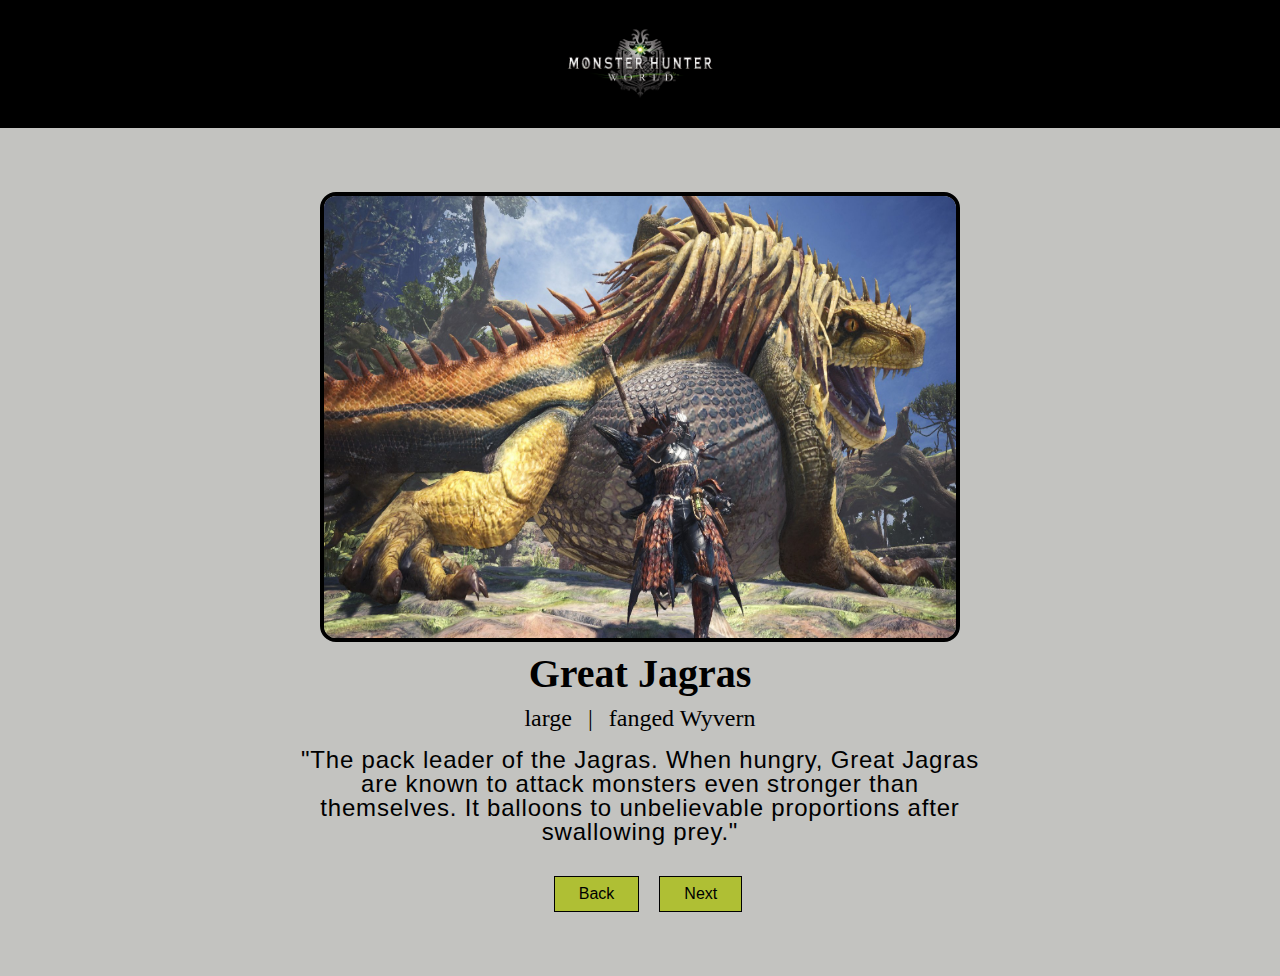
<file: index.html>
<!DOCTYPE html>
<html lang="en">
<head>
  <meta charset="UTF-8">
  <meta http-equiv="X-UA-Compatible" content="IE=edge">
  <meta name="viewport" content="width=device-width, initial-scale=1.0">
  <title>MHW Database</title>
  <link rel="stylesheet" href="./css/main.css">
</head>
<body>
  <nav class="nav">
    <a class="nav__link" href="./Pages/landing.html"><img src="./asset/images/mhw-logo.png" class="nav__icon"></a>
  </nav>
  <main class="info">
    <img src="./asset/images/greatest_jagras.jpeg" alt="monster image" class="info__image" id="images">
    <div class="info__description">
      <h1 class="info__name"> Great Jagras</h1>
      <div class="info__stat">
        <p class="info__type">large</p> |
        <p class="info__species">fanged Wyvern</p>
      </div>
    </div>
    <p class="info__paragraph">"The pack leader of the Jagras. When hungry, Great Jagras are known to attack monsters even stronger than themselves. It
    balloons to unbelievable proportions after swallowing prey."</p>
    <div class="info__button">
      <button class="info__back">Back</button>
      <button class="info__next">Next</button>
    </div>
    </main>
  <script src="./scripts/index.js"></script>
</body>
</html>
</file>
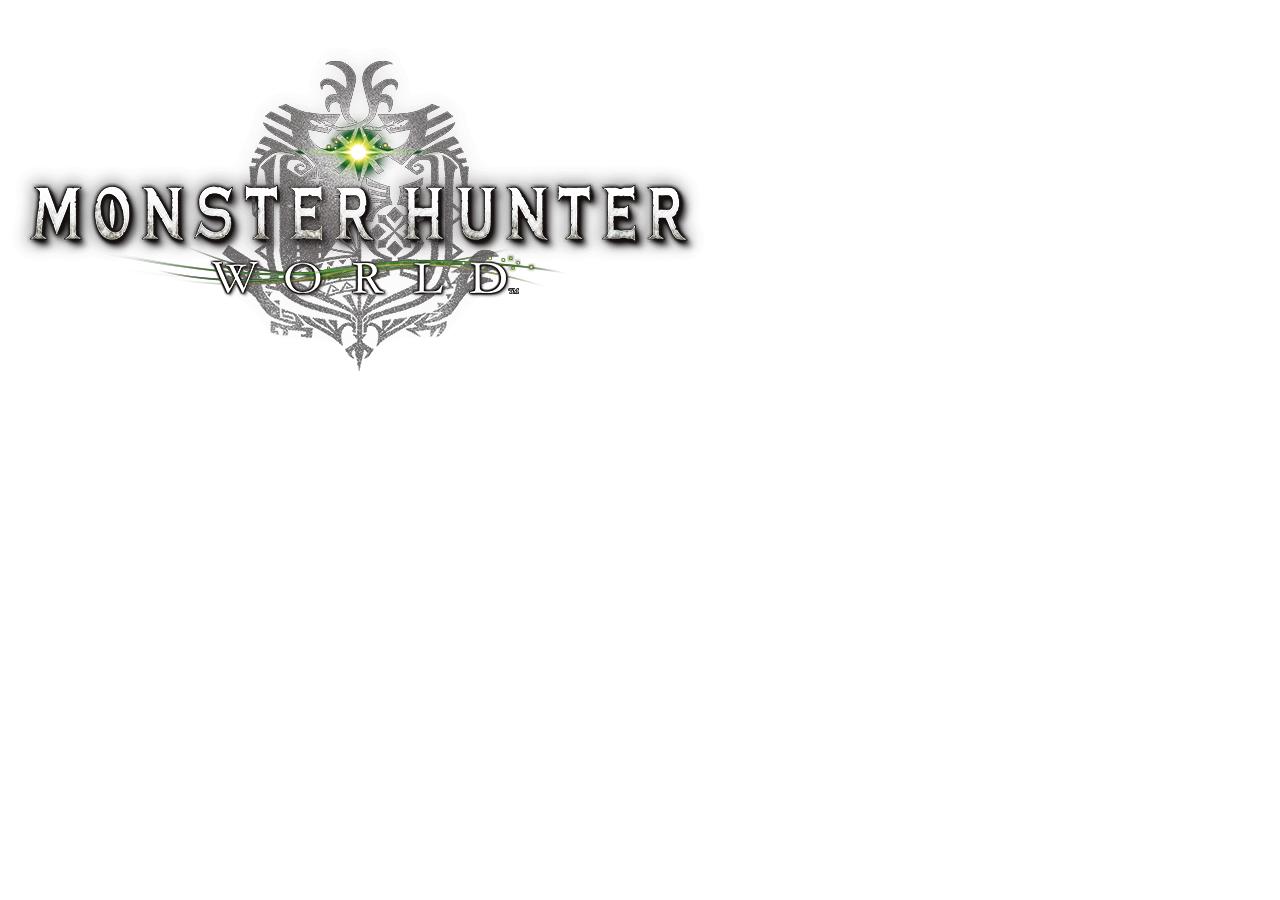
<file: mhw-minihackathon-main/index.html>
<!DOCTYPE html>
<html lang="en">
  <head>
    <meta charset="UTF-8" />
    <meta http-equiv="X-UA-Compatible" content="IE=edge" />
    <meta name="viewport" content="width=device-width, initial-scale=1.0" />
    <title>MHW Database</title>
    <link rel="stylesheet" href="./css/main.css" />
    <script defer src="./scripts/index.js"></script>
  </head>
  <body>
    <nav class="nav">
      <img src="./asset/images/mhw-logo.png" class="nav__icon" />
    </nav>
  </body>
</html>
</file>
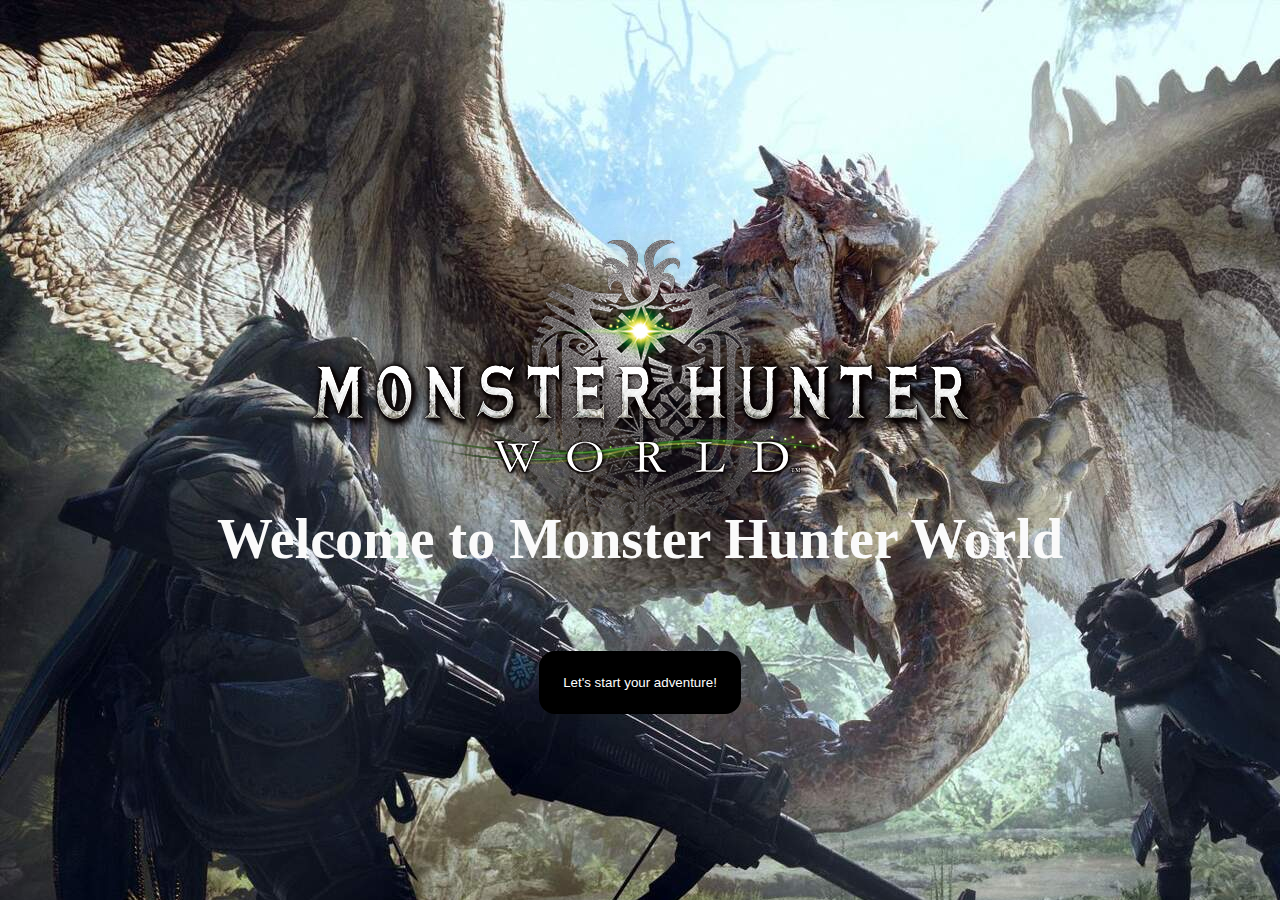
<file: mhw-minihackathon-main/Pages/landing.html>
<!DOCTYPE html>
<html lang="en">
<head>
  <meta charset="UTF-8">
  <meta http-equiv="X-UA-Compatible" content="IE=edge">
  <meta name="viewport" content="width=device-width, initial-scale=1.0">
  <title>Welcome to Monster Hunter World</title>
  <link rel="stylesheet" href="../css/landing.css">
</head>
<body>
  <div class="landing">
    <img class="landing__logo" src="../asset/images/mhw-logo.png">
    <h1 class="landing__title">Welcome to Monster Hunter World</h1>
    <a href="../index.html" class="landing__link"><button class="landing__button">Let's start your adventure!</button></a>
  </div>
</body>
</html>
</file>
<file: css/main.css>
*,
*::before,
*::after {
  box-sizing: border-box;
}

body {
  margin: 0;
  padding: 0;
  background-color: rgb(195, 195, 192);
}

p {
  margin: 0;
}

.nav {
  height: 8rem;
  padding: 1.5rem;
  background-color: rgb(0, 0, 0);
  display: flex;
  justify-content: center;
  align-items: center;
}
.nav__link {
  width: 50%;
  text-align: center;
}
.nav__icon {
  max-width: 25%;
  height: auto;
}

.info {
  padding: 4rem;
  display: flex;
  flex-direction: column;
  justify-content: center;
  align-items: center;
}
.info__image {
  width: 50vw;
  height: 50vh;
  background-position: center;
  background-size: contain;
  border: 4px solid rgb(0, 0, 0);
  border-radius: 1rem;
}
.info__description {
  font-family: fantasy;
  display: flex;
  flex-direction: column;
  justify-content: center;
  align-items: center;
}
.info__name {
  font-size: 2.5rem;
  font-weight: 700;
  margin: 0.5rem;
}
.info__stat {
  display: flex;
  justify-content: space-between;
  align-items: center;
  font-size: 1.5rem;
  margin-bottom: 1rem;
}
.info__type {
  margin-right: 1rem;
}
.info__species {
  margin-left: 1rem;
}
.info__paragraph {
  font-family: "Gill Sans", "Gill Sans MT", Calibri, "Trebuchet MS", sans-serif;
  width: 60%;
  text-align: center;
  margin-bottom: 2rem;
  font-size: 1.5rem;
  letter-spacing: 0.05rem;
  line-height: 1.5rem;
  font-weight: normal;
}
.info__next, .info__back {
  top: 1rem;
  padding: 0.5rem 1.5rem;
  border: 1.5px solid rgb(0, 0, 0);
  font-size: 1rem;
  background-color: rgb(175, 191, 52);
  margin-left: 1rem;
}
.info__next:hover, .info__back:hover {
  transition-duration: 0.2s;
  background-color: rgb(67, 127, 42);
  color: rgb(255, 255, 255);
  border: 1.5px solid rgb(255, 255, 255);
}/*# sourceMappingURL=main.css.map */
</file>
<file: mhw-minihackathon-main/css/main.css>
/*# sourceMappingURL=main.css.map */
</file>
<file: mhw-minihackathon-main/css/landing.css>
*,
*::before,
*::after {
  box-sizing: border-box;
}

html {
  margin: 0;
  padding: 0;
  min-height: 100%;
  background-image: url(../asset/images/17-12-2018-monster-hunter-world-release-date-gameplay-trailer-platforms-co-op-everything-we-know.jpeg);
  display: flex;
  flex-direction: column;
  justify-content: center;
  align-items: center;
  font-family: fantasy;
}

.landing {
  padding: 5rem;
  display: flex;
  flex-direction: column;
  justify-content: center;
  align-items: center;
  background-position: center;
  background-size: cover;
}

.landing__title {
  position: relative;
  bottom: 5rem;
  font-size: 3.5rem;
  color: #fafafa;
  margin: 0;
}

.landing__button {
  padding: 1.5rem;
  color: white;
  background-color: black;
  border: none;
  border-radius: 1rem;
  cursor: pointer;
}/*# sourceMappingURL=landing.css.map */
</file>
